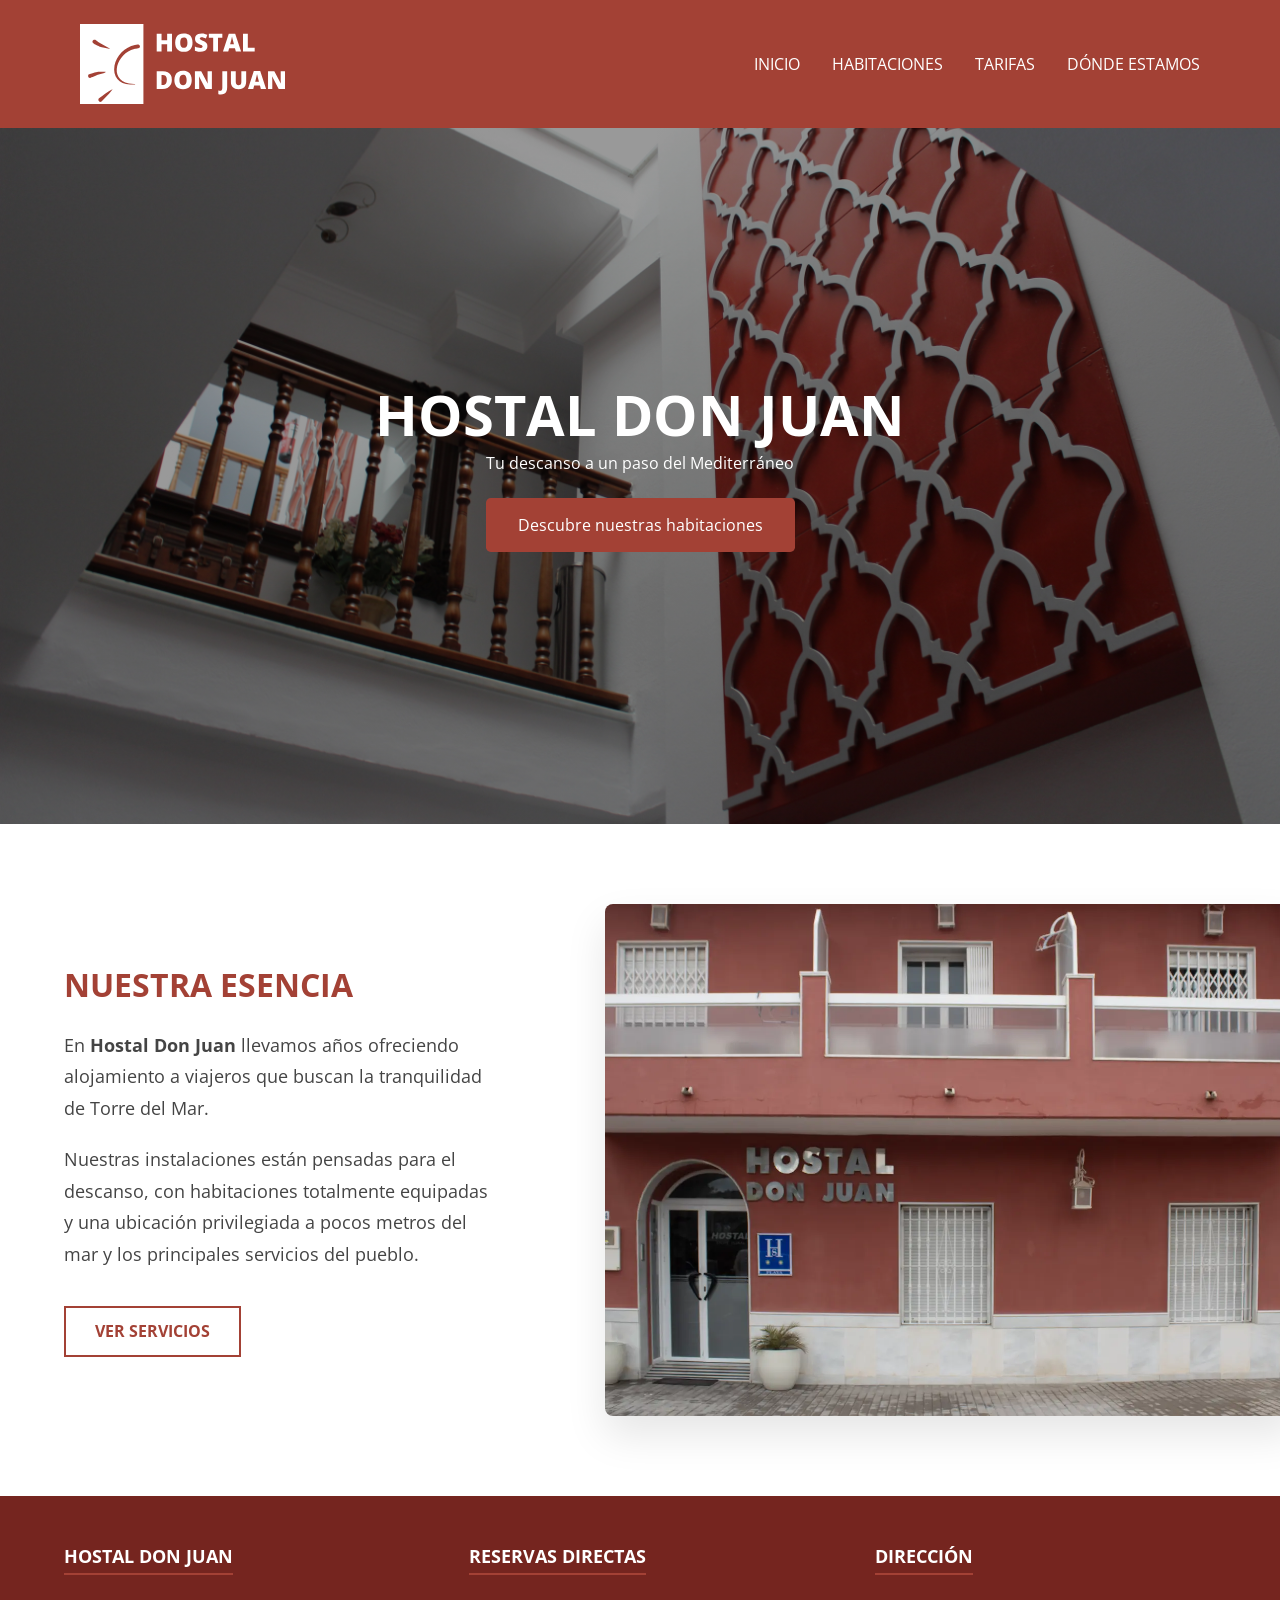
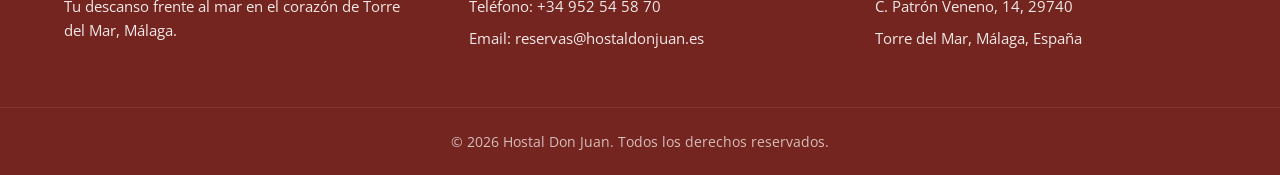
<file: index.html>
<!DOCTYPE html>
<html lang="es">
<head>
    <meta charset="UTF-8">
    <meta name="viewport" content="width=device-width, initial-scale=1.0">
    <title>Hostal Don Juan - Inicio</title>
    <link rel="preconnect" href="https://fonts.googleapis.com">
    <link rel="preconnect" href="https://fonts.gstatic.com" crossorigin>
    <link href="https://fonts.googleapis.com/css2?family=Open+Sans:ital,wght@0,300..800;1,300..800&display=swap" rel="stylesheet">
    <link rel="stylesheet" href="css/style.css">
</head>
<body>

    <header>
        <img src="img/logo-02.svg" alt="Logotipo Hostal Don Juan" class="logo-img">
        

        <input type="checkbox" id="btn-menu">
        
        <label for="btn-menu" class="burger">
            <div class="line line1"></div>
            <div class="line line2"></div>
            <div class="line line3"></div>
        </label>

        <nav class="menu">
            <ul>
                <li><a href="index.html">Inicio</a></li>
                <li><a href="habitaciones.html">Habitaciones</a></li>
                <li><a href="tarifas.html">Tarifas</a></li>
                <li><a href="contacto.html">Dónde estamos</a></li>
            </ul>
        </nav>
    </header>

    <main>

        <section class="inicio">
        <div class="inicio-texto">
            <h1>Hostal Don Juan</h1>
            <p>Tu descanso a un paso del Mediterráneo</p>
            <a href="habitaciones.html" class="btn-rojo">Descubre nuestras habitaciones</a>
        </div>
        </section>

        <section class="galeria">

            <div class="contenedor-galeria">
                <div class="galeria-texto">
                    <h2>Nuestra Esencia</h2>
                    <p>En <strong>Hostal Don Juan</strong> llevamos años ofreciendo alojamiento a viajeros que buscan la tranquilidad de Torre del Mar.</p>
                    <p>Nuestras instalaciones están pensadas para el descanso, con habitaciones totalmente equipadas y una ubicación privilegiada a pocos metros del mar y los principales servicios del pueblo.</p>
                    <a href="habitaciones.html" class="btn-saber-mas">Ver servicios</a>
                </div>

                <div class="galeria-carrusel">

                    <div class="carrusel-track">
                        <img src="img/carrusel-01.webp" alt="Fachada Hostal">
                        <img src="img/carrusel-02.webp" alt="Recepción Hostal">
                        <img src="img/carrusel-03.webp" alt="Pasillo Hostal">
                        <img src="img/carrusel-04.webp" alt="Pasillo Hostal">
                        <img src="img/carrusel-05.webp" alt="Zona común Hostal">
                        <img src="img/carrusel-01.webp" alt="Fachada hostal">
                    </div>

                 </div>
            
            </div>

        </section>


    </main>

<footer>
    <div class="footer-container">
        <div class="footer-bloque">
            <h4>Hostal Don Juan</h4>
            <p>Tu descanso frente al mar en el corazón de Torre del Mar, Málaga.</p>
        </div>

        <div class="footer-bloque">
            <h4>Reservas Directas</h4>
            <p>Teléfono: +34 952 54 58 70</p>
            <p>Email: reservas@hostaldonjuan.es</p>
        </div>

        <div class="footer-bloque">
            <h4>Dirección</h4>
            <p>C. Patrón Veneno, 14, 29740</p>
            <p>Torre del Mar, Málaga, España</p>
        </div>
    </div>
    
    <div class="footer-bottom">
        <p>&copy; 2026 Hostal Don Juan. Todos los derechos reservados.</p>
    </div>
</footer>

</body>
</html>
</file>
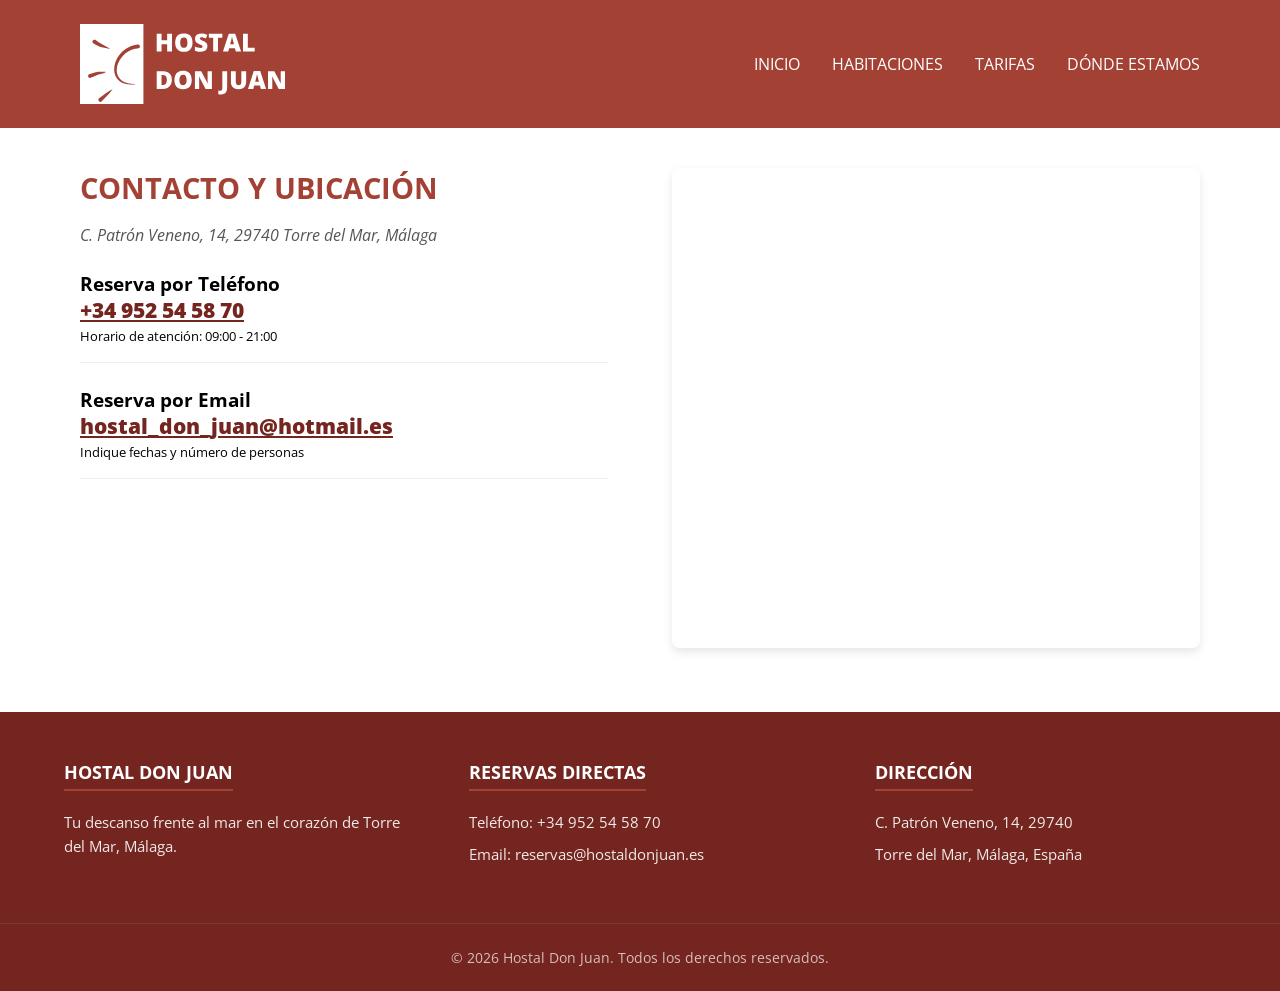
<file: contacto.html>
<!DOCTYPE html>
<html lang="es">
<head>
    <meta charset="UTF-8">
    <meta name="viewport" content="width=device-width, initial-scale=1.0">
    <title>Hostal Don Juan - Ubicación</title>
    <link rel="preconnect" href="https://fonts.googleapis.com">
    <link rel="preconnect" href="https://fonts.gstatic.com" crossorigin>
    <link href="https://fonts.googleapis.com/css2?family=Open+Sans:ital,wght@0,300..800;1,300..800&display=swap" rel="stylesheet">
    <link rel="stylesheet" href="css/style.css">
</head>
<body>

    <header>
        <img src="img/logo-02.svg" alt="Logotipo Hostal Don Juan" class="logo-img">
        <input type="checkbox" id="btn-menu">
        <label for="btn-menu" class="burger">
            <div class="line line1"></div>
            <div class="line line2"></div>
            <div class="line line3"></div>
        </label>

        <nav class="menu">
            <ul>
                <li><a href="index.html">Inicio</a></li>
                <li><a href="habitaciones.html">Habitaciones</a></li>
                <li><a href="tarifas.html">Tarifas</a></li>
                <li><a href="contacto.html">Dónde estamos</a></li>
            </ul>
        </nav>
    </header>

    <main>
        <section class="contacto-ubicacion">
            <div class="contenedor-grid">
                
                <div class="info-reservas">
                    <h2>Contacto y Ubicación</h2>
                    <p class="direccion">C. Patrón Veneno, 14, 29740 Torre del Mar, Málaga</p>
                    
                    <div class="bloque-dato">
                        <h3>Reserva por Teléfono</h3>
                        <p><a class="numero" href="tel:tel:+34952545870">+34 952 54 58 70</a></p>
                        <small>Horario de atención: 09:00 - 21:00</small>
                    </div>

                    <div class="bloque-dato">
                        <h3>Reserva por Email</h3>
                        <p><a class="email" href="mailto:hostal_don_juan@hotmail.es">hostal_don_juan@hotmail.es</a></p>
                        <small>Indique fechas y número de personas</small>
                    </div>
                </div>

                <div class="mapa">
                    <iframe src="https://www.google.com/maps/embed?pb=!1m18!1m12!1m3!1d3195.4055452243464!2d-4.0954933!3d36.7368565!2m3!1f0!2f0!3f0!3m2!1i1024!2i768!4f13.1!3m3!1m2!1s0xd724653e1986561%3A0xe21262d3a3c108b3!2sC.%20Patr%C3%B3n%20Veneno%2C%2014%2C%2029740%20Torre%20del%20Mar%2C%20M%C3%A1laga!5e0!3m2!1ses!2ses!4v1700000000000" loading="lazy"></iframe>
                </div>

            </div>
        </section>
    </main>

<footer>
    <div class="footer-container">
        <div class="footer-bloque">
            <h4>Hostal Don Juan</h4>
            <p>Tu descanso frente al mar en el corazón de Torre del Mar, Málaga.</p>
        </div>

        <div class="footer-bloque">
            <h4>Reservas Directas</h4>
            <p>Teléfono: +34 952 54 58 70</p>
            <p>Email: reservas@hostaldonjuan.es</p>
        </div>

        <div class="footer-bloque">
            <h4>Dirección</h4>
            <p>C. Patrón Veneno, 14, 29740</p>
            <p>Torre del Mar, Málaga, España</p>
        </div>
    </div>
    
    <div class="footer-bottom">
        <p>&copy; 2026 Hostal Don Juan. Todos los derechos reservados.</p>
    </div>
</footer>
</body>
</html>
</file>
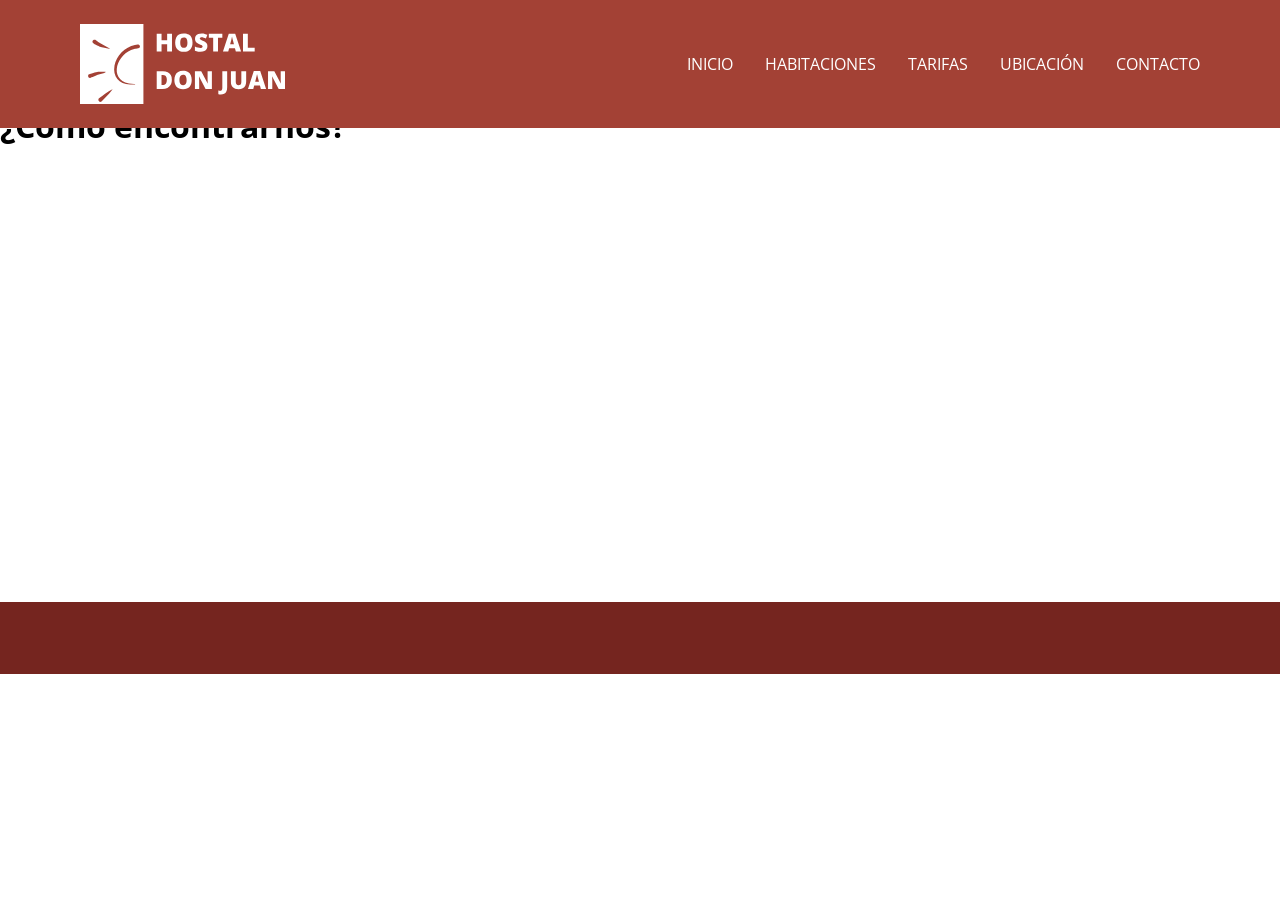
<file: ubicacion.html>
<!DOCTYPE html>
<html lang="es">
<head>
    <meta charset="UTF-8">
    <meta name="viewport" content="width=device-width, initial-scale=1.0">
    <title>Hostal Don Juan - Ubicación</title>
    <link rel="preconnect" href="https://fonts.googleapis.com">
    <link rel="preconnect" href="https://fonts.gstatic.com" crossorigin>
    <link href="https://fonts.googleapis.com/css2?family=Open+Sans:ital,wght@0,300..800;1,300..800&display=swap" rel="stylesheet">
    <link rel="stylesheet" href="css/style.css">
</head>
<body>

    <header>
        <img src="img/logo-02.svg" alt="Logotipo Hostal Don Juan" class="logo-img">

        <input type="checkbox" id="btn-menu">
        
        <label for="btn-menu" class="burger">
            <div class="line line1"></div>
            <div class="line line2"></div>
            <div class="line line3"></div>
        </label>

        <nav class="menu">
            <ul>
                <li><a href="index.html">Inicio</a></li>
                <li><a href="habitaciones.html">Habitaciones</a></li>
                <li><a href="tarifas.html">Tarifas</a></li>
                <li><a href="ubicacion.html">Ubicación</a></li>
                <li><a href="contacto.html">Contacto</a></li>
            </ul>
        </nav>
    </header>

    <main class="ubicacion-container">
        <h1>¿Cómo encontrarnos?</h1>
        <iframe src="https://www.google.com/maps/embed?pb=!1m18!1m12!1m3!1d3197.33528788528!2d-4.096747824357828!3d36.7385223722647!2m3!1f0!2f0!3f0!3m2!1i1024!2i768!4f13.1!3m3!1m2!1s0xd7247be99494c61%3A0x891cc163333255ae!2sHostal%20Don%20Juan!5e0!3m2!1ses!2ses!4v1769447159768!5m2!1ses!2ses" width="600" height="450" style="border:0;" allowfullscreen="" loading="lazy" referrerpolicy="no-referrer-when-downgrade"></iframe>
    </main>

    <footer>
        
    </footer>
</body>
</html>
</file>
<file: css/style.css>
* {
    margin: 0;
    padding: 0;
    box-sizing: border-box;
}

body {
    font-family: 'Open Sans', sans-serif;
    overflow-x: hidden;
}

header {
    background-color: #A34135;
    padding: 1.5rem;
    display: flex;
    position: fixed;
    width: 100%;
    top: 0;
    left: 0;
    justify-content: space-between;
    align-items: center;
    z-index: 1000;
}

#btn-menu {
    display: none;
}

/* --- BURGER --- */
.burger {
    display: flex;
    flex-direction: column;
    justify-content: center;
    align-items: center;
    gap: 0.375rem;
    width: 3.5rem;
    height: 3.5rem;
    border-radius: 50%;
    border: 0.18rem solid white;
    cursor: pointer;
}

.line {
    height: 0.18rem;
    width: 1.56rem;
    background-color: white;
    transition: all 0.4s ease;
    transform-origin: center;
}

#btn-menu:checked ~ .burger .line1 { transform: translateY(0.56rem) rotate(45deg); }
#btn-menu:checked ~ .burger .line2 { opacity: 0; transform: scale(0); }
#btn-menu:checked ~ .burger .line3 { transform: translateY(-0.56rem) rotate(-45deg); }

/* --- MENU MÓVIL --- */
.menu {
    display: none;
    position: absolute;
    top: 100%;
    left: 0;
    width: 100vw;
    height: 100vh;
    background-color: #75251F;
}

#btn-menu:checked ~ .menu {
    display: flex;
    justify-content: center;
    align-items: center;
}

.menu ul {
    list-style: none;
    text-align: center;
}

.menu li { margin: 2rem 0; }

.menu a {
    color: white;
    text-decoration: none;
    text-transform: uppercase;
    font-size: 1.8rem;
    transition: 0.3s;
}

.menu a:hover{
    font-weight: 700;
}

/* --- CONTENIDO PRINCIPAL --- */
main {
    margin-top: 6.5rem;
}

.contacto-ubicacion {
    padding: 1rem; /* Espacio por los lados en móvil */
}

.contenedor-grid {
    display: grid;
    grid-template-columns: 1fr;
    gap: 2rem;
}

.info-reservas h2 {
    color: #A34135;
    margin-bottom: 1rem;
    font-size: 1.8rem;
    text-transform: uppercase;
}

.direccion {
    margin-bottom: 1.5rem;
    color: #555;
    font-style: italic;
    line-height: 1.5;
}

.bloque-dato {
    margin-bottom: 1.5rem;
    padding-bottom: 1rem;
    border-bottom: 0.06rem solid #eee;
}

.numero, .email {
    font-size: 1.3rem;
    font-weight: 800;
    color: #75251F;
    word-break: break-all; /* Evita que el mail rompa el diseño en móviles pequeños */
}

/* --- MAPA --- */
.mapa {
    width: 100%;
    height: 20rem;
    border-radius: 0.5rem;
    overflow: hidden;
    box-shadow: 0 0.25rem 0.6rem rgba(0,0,0,0.1);
}

.mapa iframe {
    width: 100%;
    height: 100%;
    border: none;
}

footer {
    background-color: #75251F;
    color: white;
    padding: 3rem 0 1.5rem 0;
}

.footer-container {
    display: grid;
    grid-template-columns: 1fr;
    gap: 4rem;
    padding: 0 1.5rem;
    max-width: 75rem;
    margin: 0 auto;
}

.footer-bloque h4 {
    text-transform: uppercase;
    margin-bottom: 1.2rem;
    font-size: 1.1rem;
    border-bottom: 0.125rem solid #A34135;
    display: inline-block;
    padding-bottom: 0.3rem;
}

.footer-bloque p {
    font-size: 0.95rem;
    line-height: 1.6;
    margin-bottom: 0.5rem;
    opacity: 0.9;
}

.footer-bottom {
    text-align: center;
    margin-top: 3rem;
    padding: 1.5rem 1rem 0 1rem;
    border-top: 0.06rem solid rgba(255, 255, 255, 0.1);
    font-size: 0.85rem;
    opacity: 0.7;
}

header img{
    height: 5rem;
}

.inicio{
height: 80vh;
    background: linear-gradient(rgba(0,0,0,0.4), rgba(0,0,0,0.4)), url('../img/inicio-01.webp');
    background-size: cover;
    background-position: center;
    display: flex;
    justify-content: center;
    align-items: center;
    text-align: center;
    color: white;
}

.inicio h1 { font-size: 3.5rem; text-transform: uppercase; }

.btn-rojo {
    display: inline-block;
    padding: 1rem 2rem;
    background-color: #A34135;
    color: white;
    text-decoration: none;
    border-radius: 0.3rem;
    margin-top: 1.5rem;
}

.galeria {
    padding: 5rem 1.5rem;
    max-width: 75rem;
    margin: 0 auto;
}

.contenedor-galeria {
    display: grid;
    grid-template-columns: 1fr;
    gap: 3rem;
    align-items: center;
}

.galeria-texto h2 {
    color: #A34135;
    font-size: 2rem;
    margin-bottom: 1.5rem;
    text-transform: uppercase;
    position: relative;
}
.galeria-texto p {
    font-size: 1.1rem;
    color: #444;
    line-height: 1.8;
    margin-bottom: 1.2rem;
}
.btn-saber-mas {
    display: inline-block;
    padding: 0.8rem 1.8rem;
    border: 0.125rem solid #A34135;
    color: #A34135;
    text-decoration: none;
    font-weight: 700;
    text-transform: uppercase;
    transition: all 0.3s ease;
    margin-top: 1rem;
}

.btn-saber-mas:hover {
    background-color: #A34135;
    color: white;
}

/* --- CARRUSEL DINÁMICO --- */
.galeria-carrusel {
    width: 100%;
    height: 22rem;
    border-radius: 0.5rem;
    overflow: hidden;
    box-shadow: 0 1.2rem 2.5rem rgba(0,0,0,0.1);
}

.carrusel-track {
    display: flex;
    width: 600%;
    height: 100%;
    animation: rueda-continua 15s infinite;
}
.carrusel-track img {
    width: 16.666%;
    height: 100%;
    object-fit: cover;
}

@keyframes rueda-continua {
    0%, 15% { transform: translateX(0); }
    18%, 33% { transform: translateX(-16.666%); }
    36%, 51% { transform: translateX(-33.333%); }
    54%, 69% { transform: translateX(-50%); }
    72%, 87% { transform: translateX(-66.666%); }
    90%, 99.99% { transform: translateX(-83.333%); }
    100% { transform: translateX(0); }
}

/* --- PC --- */
@media (min-width: 48rem) {
    header { padding: 1.5rem 5rem; }

    .burger { display: none; }

    .menu {
        display: block;
        position: static;
        width: auto;
        height: auto;
        background-color: transparent;
    }

    .menu ul { display: flex; gap: 2rem; }
    .menu li { margin: 0; }
    .menu a { font-size: 1rem; }

    .contacto-ubicacion {
        padding: 4rem 5rem;
        max-width: 80rem;
        margin: 0 auto;
    }

    .contenedor-grid {
        grid-template-columns: 1fr 1fr;
        gap: 4rem;
    }

    .mapa { height: 30rem; }
    .footer-container {
        grid-template-columns: repeat(3, 1fr);
        text-align: left;
    }
    .contenedor-galeria {
        grid-template-columns: 40% 60%;
        gap: 5rem;
    }
    
    .galeria-carrusel {
        height: 32rem;
    }

    .galeria-texto {
        padding-right: 2rem;
    }


}
</file>
